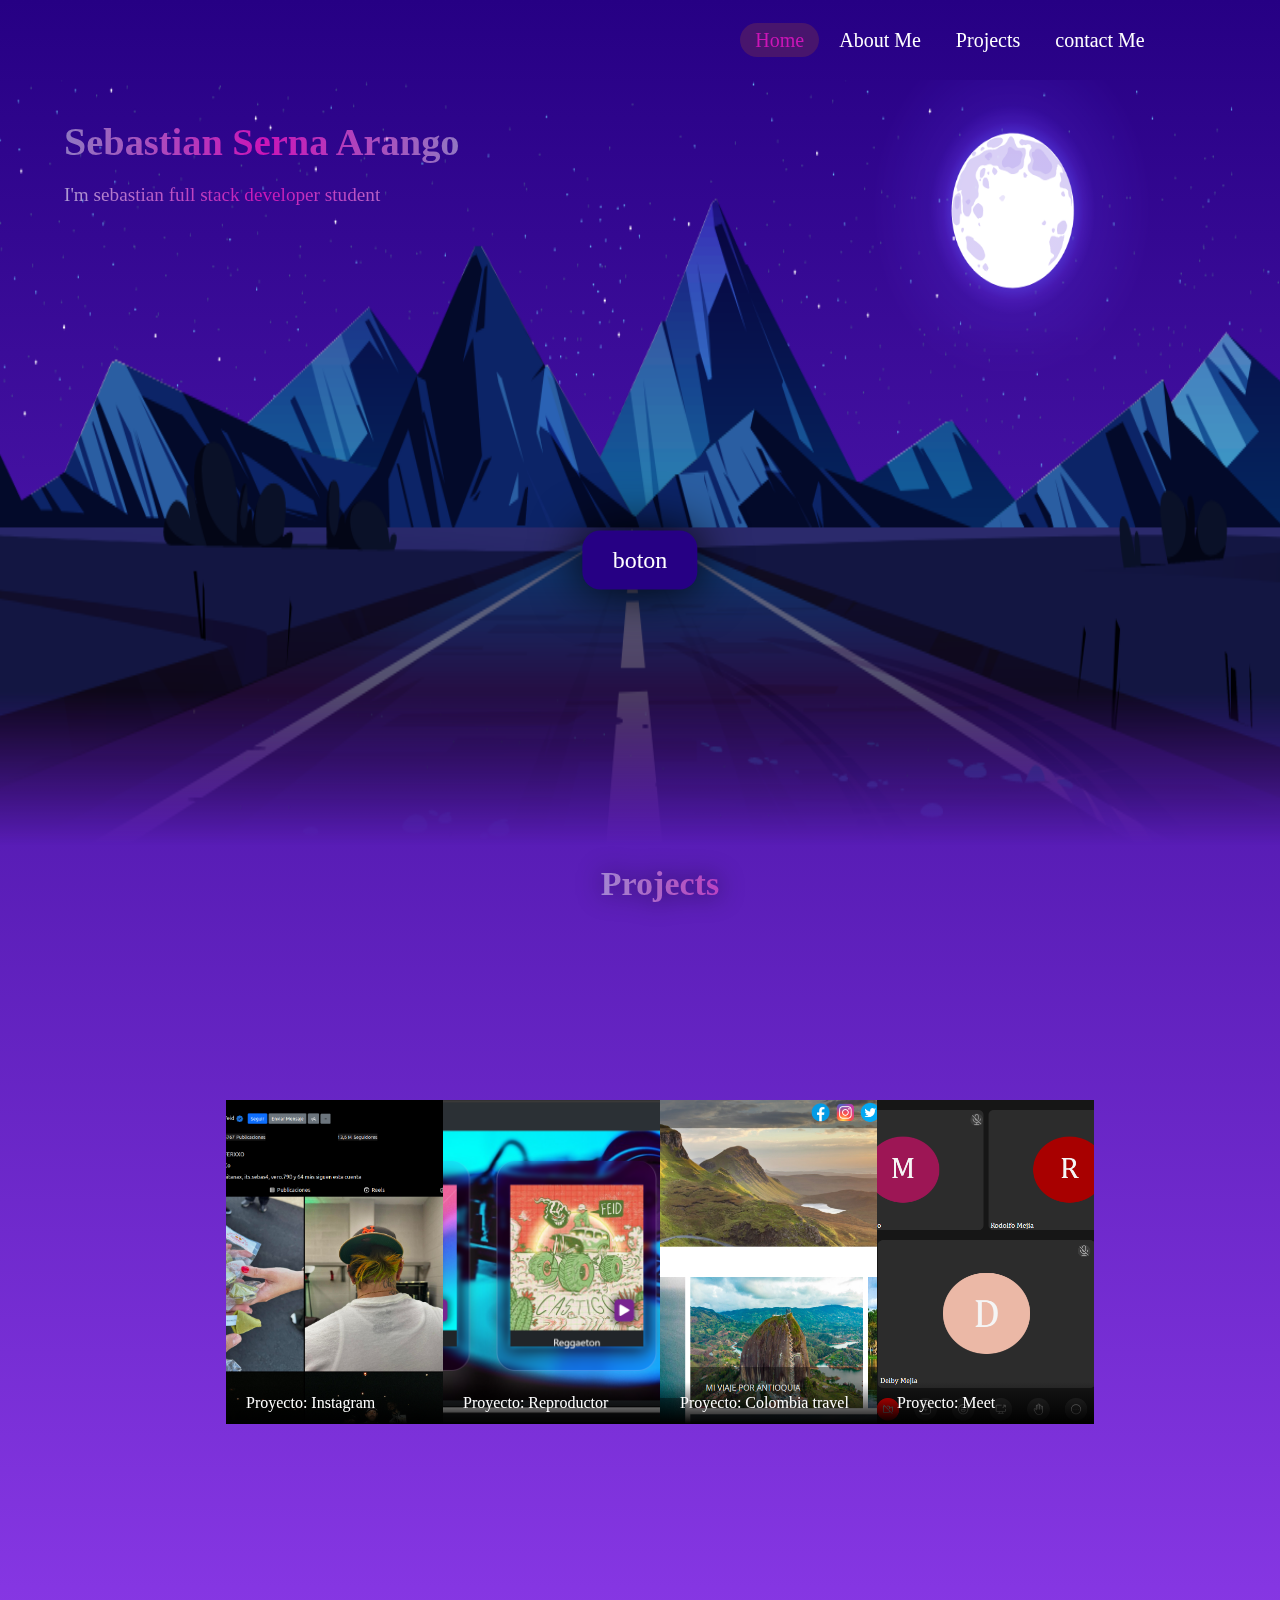
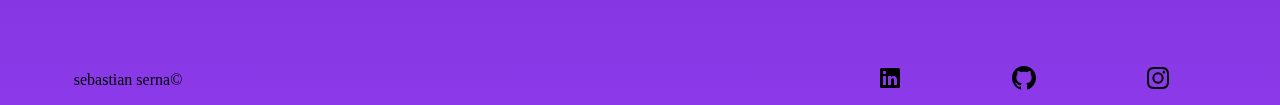
<file: index.html>
<!DOCTYPE html>
<html lang="en">
<head>
    <meta charset="UTF-8">
    <meta name="viewport" content="width=device-width, initial-scale=1.0">
    <link rel="stylesheet" href="./CSS/style.css">
    <title>Portafolio</title>
</head>
<body>
    <div class="grid_container">
        <header id="header">
            <div class="container_header">
                <div class="flex_item"></div>
                <nav class="flex_item" id="nav">
                    <ul class="button_nav">
                        <li><a href="./index.html" class="active">Home</a></li>
                        <li><a href="./pages/aboutMe.html">About Me</a></li>
                        <li><a href="#projects">Projects</a></li>
                        <li><a href="./pages/contactme.html">contact Me</a></li>
                    </ul>
                </nav>  
            </div>
            
        </header>
        <main id="main">
            <section class="parallax">
                <div class="name">
                   <h1><span>S</span>ebastian Serna Arango</h1> 
                   <p>I'm sebastian full stack developer student</p>
                </div>
                
               <img src="images/estrellas.png" alt="">
               <img src="images/luna.png" id="moon" alt="">
               <img src="images/background.png" alt="">
               <a href="#" class="button">boton</a>
            </section>
        </main>
        <section id="sidebar">
            
            <dir class="container_carrusel">
                <h3 id="projects">Projects</h3>
                <div class="carrusel">
                    <a href="https://darkot1.github.io/Instagram-v3/" target="_blank">
                        <img src="images/instagram.png" alt="">
                    <p>Proyecto: Instagram</p>
                    </a>
                    
                    <a href="https://darkot1.github.io/Reproductor/" target="_blank">
                        <img src="images/reproductor.png" alt="">
                        <p>Proyecto: Reproductor</p>
                    </a>
                    
                    <a href="https://darkot1.github.io/Colombia_travel/" target="_blank">
                        <img src="images/colombia.png" alt="">
                        <p>Proyecto: Colombia travel</p>
                    </a>
                    <a href="https://darkot1.github.io/MEET/" target="_blank">
                        <img src="images/meet.png" alt="">
                        <p>Proyecto: Meet</p>
                    </a>
                </div>
            </dir>
            

        </section>
        <footer id="footer">
            <section class="container_footer">
                <div class="copy">
                    <p>sebastian serna</p>&copy 
                </div>
                <div class="icons_redes">
                    <a href="https://www.linkedin.com/in/sebastian-serna-arango-1624832ba" target="_blank">
                        <svg xmlns="http://www.w3.org/2000/svg" viewBox="0 0 24 24" data-supported-dps="24x24"  class="mercado-match" width="24" height="24"        focusable="false">
                        <path d="M20.5 2h-17A1.5 1.5 0 002 3.5v17A1.5 1.5 0 003.5 22h17a1.5 1.5 0 001.5-1.5v-17A1.5 1.5 0 0020.5 2zM8 19H5v-9h3zM6.5 8.25A1.75 1.75 0 118.3 6.5a1.78 1.78 0 01-1.8 1.75zM19 19h-3v-4.74c0-1.42-.6-1.93-1.38-1.93A1.74 1.74 0 0013 14.19a.66.66 0 000 .14V19h-3v-9h2.9v1.3a3.11 3.11 0 012.7-1.4c1.55 0 3.36.86 3.36 3.66z"></path>
                        </svg>
                    </a>
                    <a href="https://github.com/Darkot1" target="_blank">
                        <svg aria-hidden="true" height="24" viewBox="0 0 16 16" version="1.1" width="24" data-view-component="true" class="octicon octicon-mark-github">
                            <path d="M8 0c4.42 0 8 3.58 8 8a8.013 8.013 0 0 1-5.45 7.59c-.4.08-.55-.17-.55-.38 0-.27.01-1.13.01-2.2 0-.75-.25-1.23-.54-1.48 1.78-.2 3.65-.88 3.65-3.95 0-.88-.31-1.59-.82-2.15.08-.2.36-1.02-.08-2.12 0 0-.67-.22-2.2.82-.64-.18-1.32-.27-2-.27-.68 0-1.36.09-2 .27-1.53-1.03-2.2-.82-2.2-.82-.44 1.1-.16 1.92-.08 2.12-.51.56-.82 1.28-.82 2.15 0 3.06 1.86 3.75 3.64 3.95-.23.2-.44.55-.51 1.07-.46.21-1.61.55-2.33-.66-.15-.24-.6-.83-1.23-.82-.67.01-.27.38.01.53.34.19.73.9.82 1.13.16.45.68 1.31 2.69.94 0 .67.01 1.3.01 1.49 0 .21-.15.45-.55.38A7.995 7.995 0 0 1 0 8c0-4.42 3.58-8 8-8Z"></path>
                        </svg>
                    </a>
                    <a href="https://www.instagram.com/sebas_blister/" target="_blank">
                        <svg aria-label="Instagram" class="x1lliihq x1n2onr6 x5n08af"  height="24" role="img" viewBox="0 0 24 24" width="24"><path d="M12 2.982c2.937 0 3.285.011 4.445.064a6.087 6.087 0 0 1 2.042.379 3.408 3.408 0 0 1 1.265.823 3.408 3.408 0 0 1 .823 1.265 6.087 6.087 0 0 1 .379 2.042c.053 1.16.064 1.508.064 4.445s-.011 3.285-.064 4.445a6.087 6.087 0 0 1-.379 2.042 3.643 3.643 0 0 1-2.088 2.088 6.087 6.087 0 0 1-2.042.379c-1.16.053-1.508.064-4.445.064s-3.285-.011-4.445-.064a6.087 6.087 0 0 1-2.043-.379 3.408 3.408 0 0 1-1.264-.823 3.408 3.408 0 0 1-.823-1.265 6.087 6.087 0 0 1-.379-2.042c-.053-1.16-.064-1.508-.064-4.445s.011-3.285.064-4.445a6.087 6.087 0 0 1 .379-2.042 3.408 3.408 0 0 1 .823-1.265 3.408 3.408 0 0 1 1.265-.823 6.087 6.087 0 0 1 2.042-.379c1.16-.053 1.508-.064 4.445-.064M12 1c-2.987 0-3.362.013-4.535.066a8.074 8.074 0 0 0-2.67.511 5.392 5.392 0 0 0-1.949 1.27 5.392 5.392 0 0 0-1.269 1.948 8.074 8.074 0 0 0-.51 2.67C1.012 8.638 1 9.013 1 12s.013 3.362.066 4.535a8.074 8.074 0 0 0 .511 2.67 5.392 5.392 0 0 0 1.27 1.949 5.392 5.392 0 0 0 1.948 1.269 8.074 8.074 0 0 0 2.67.51C8.638 22.988 9.013 23 12 23s3.362-.013 4.535-.066a8.074 8.074 0 0 0 2.67-.511 5.625 5.625 0 0 0 3.218-3.218 8.074 8.074 0 0 0 .51-2.67C22.988 15.362 23 14.987 23 12s-.013-3.362-.066-4.535a8.074 8.074 0 0 0-.511-2.67 5.392 5.392 0 0 0-1.27-1.949 5.392 5.392 0 0 0-1.948-1.269 8.074 8.074 0 0 0-2.67-.51C15.362 1.012 14.987 1 12 1Zm0 5.351A5.649 5.649 0 1 0 17.649 12 5.649 5.649 0 0 0 12 6.351Zm0 9.316A3.667 3.667 0 1 1 15.667 12 3.667 3.667 0 0 1 12 15.667Zm5.872-10.859a1.32 1.32 0 1 0 1.32 1.32 1.32 1.32 0 0 0-1.32-1.32Z"></path></svg>
                    </a>
                </div>
            </section>
        </footer>
    </div>
   
</body>
</html>
</file>
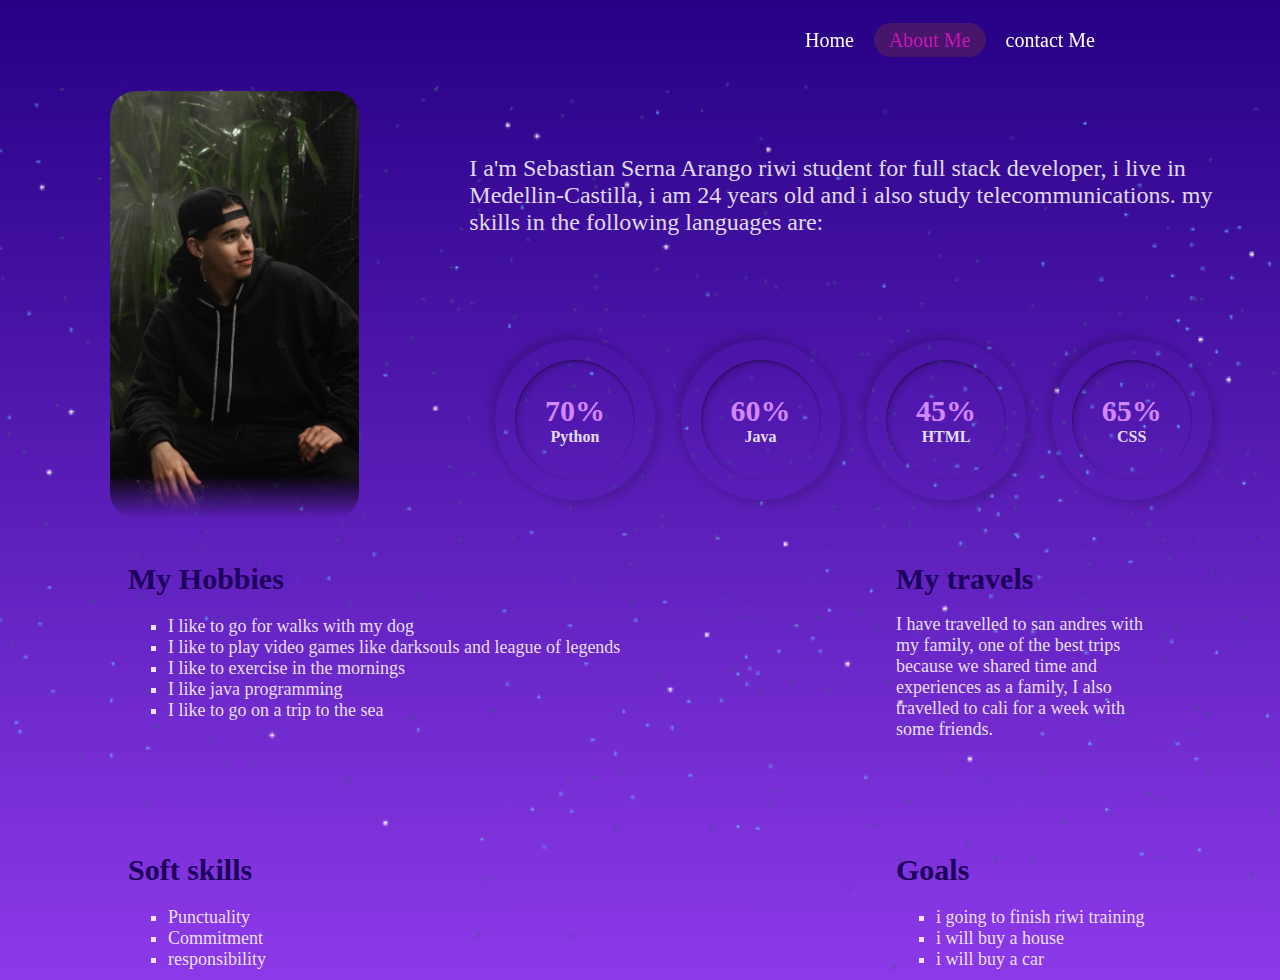
<file: pages/aboutMe.html>
<!DOCTYPE html>
<html lang="en">
<head>
    <meta charset="UTF-8">
    <meta name="viewport" content="width=device-width, initial-scale=1.0">
    <link rel="stylesheet" href="../CSS/aboutme.css">
    <title>AboutMe</title>
</head>
<body>
    <div class="grid_container">
        <header id="header">
            <div class="container_header">
                <div class="flex_item"></div>
                <nav class="flex_item" id="nav">
                    <ul class="button_nav">
                        <li><a href="../index.html">Home</a></li>
                        <li><a href="../pages/aboutMe.html" class="active">About Me</a></li>
                        <li><a href="../pages/contactme.html">contact Me</a></li>
                    </ul>
                </nav>  
            </div>
        </header>
        <main id="main">
            <section class="parallax">
                <div class="me">
                    <img src="../images/profile.jpg" alt="">
                </div>
                <div class="container_info">
                    <div class="info">
                        <p>I a'm Sebastian Serna Arango riwi student for full stack developer, i live in Medellin-Castilla, i am 24 years old and i also study telecommunications. my skills in the following languages are:</p>
                    </div>
                    <div class="container_skills">
                        <div class="skills">
                            <div class="outer">
                                <div class="inner">
                                    <div class="number" id="HTML">70%</div>
                                    <P>Python</P>
                                </div>
                            </div>
                            <svg width="160px" height="160px">
                                <circle id="python" cx="80" cy="80" r="70"/>
                            </svg>
                        </div>
                        <div class="skills">
                            <div class="outer">
                                <div class="inner">
                                    <div class="number" id="HTML">60%</div>
                                    <P>Java</P>
                                </div>
                            </div>
                            <svg width="160px" height="160px">
                                <circle id="java" cx="80" cy="80" r="70"/>
                            </svg>
                        </div>
                        <div class="skills">
                            <div class="outer">
                                <div class="inner">
                                    <div class="number" id="HTML">45%</div>
                                    <P>HTML</P>
                                </div>
                            </div>
                            <svg width="160px" height="160px">
                                <circle id="html" cx="80" cy="80" r="70"/>
                            </svg>
                        </div>
                        <div class="skills">
                            <div class="outer">
                                <div class="inner">
                                    <div class="number" id="HTML">65%</div>
                                    <P>CSS</P>
                                </div>
                            </div>
                            <svg width="160px" height="160px">
                                <circle id="css" cx="80" cy="80" r="70"/>
                            </svg>
                        </div>
                    </div>
                    
                 
                </div>                
            </section>
            <section class="hobbies">
                
                <div class="list_hobbies">
                    <h3>My Hobbies</h3>   
                    <ul>
                        <li>I like to go for walks with my dog</li>
                        <li>I like to play video games like darksouls and league of legends</li>
                        <li>I like to exercise in the mornings </li>
                        <li>I like java programming </li>
                        <li>I like to go on a trip to the sea</li>
                    </ul>
                </div>
                <div class="space">
                    <h3>My travels</h3>
                    <p>I have travelled to san andres with my family, one of the best trips because we shared time and experiences as a family, I also travelled to cali for a week with some friends.</p>
                </div>
            </section>
            <section class="container_soft_skills">
                <div class="soft_skills">
                    <h3>Soft skills</h3>
                    <ul>
                        <li>Punctuality</li>
                        <li>Commitment</li>
                        <li>responsibility</li>
                    </ul>
                </div>
                <div class="goals">
                    <h3>Goals</h3>
                    <ul>
                        <li>i going to finish riwi training</li>
                        <li>i will buy a house</li>
                        <li>i will buy a car</li>
                    </ul>
                </div>
            </section>
            











        </main>





    </div>
</body>
</html>
</file>
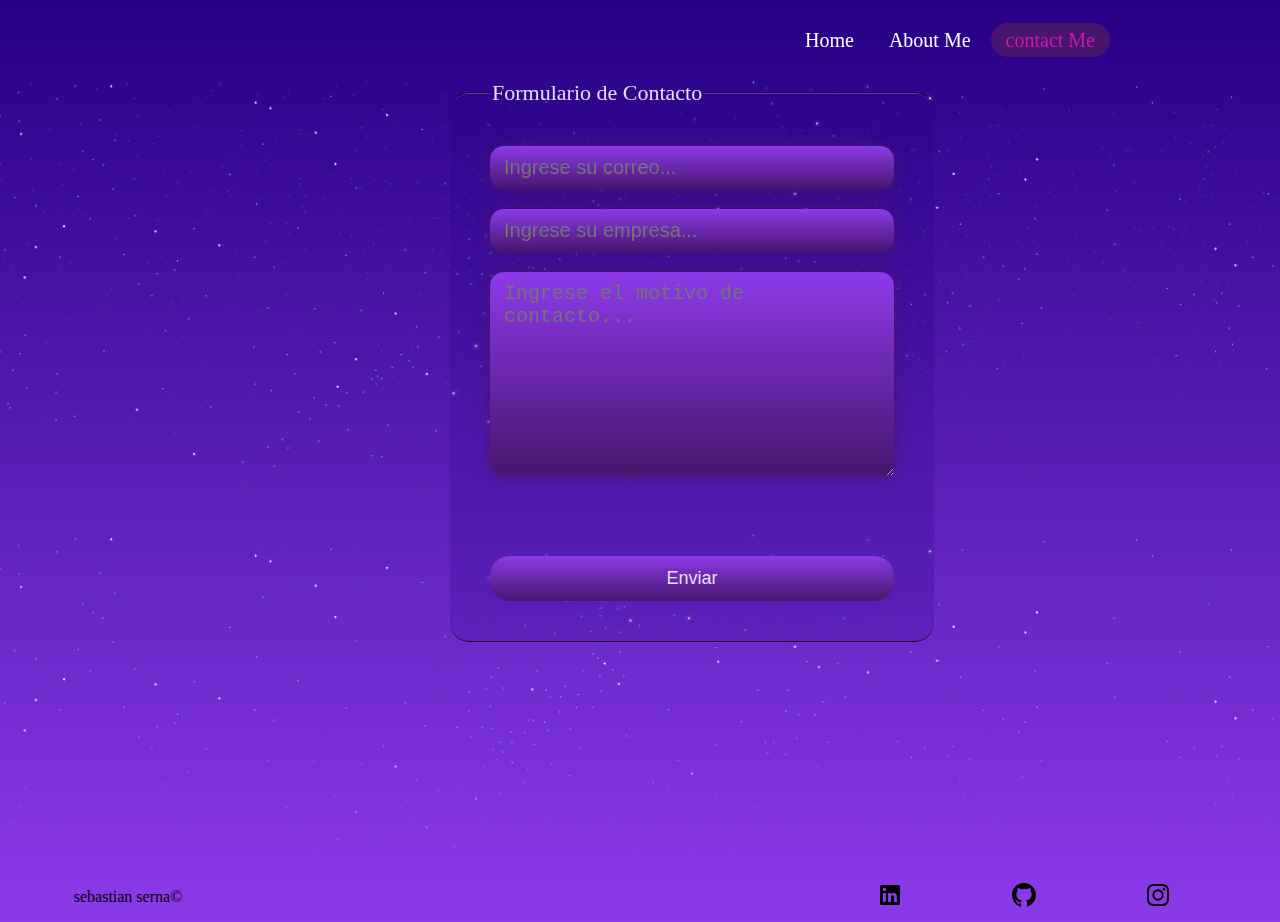
<file: pages/contactme.html>
<!DOCTYPE html>
<html lang="en">
<head>
    <meta charset="UTF-8">
    <meta name="viewport" content="width=device-width, initial-scale=1.0">
    <link rel="stylesheet" href="../CSS/contactme.css">
    <title>contactMe</title>
</head>
<body>
    <div class="grid_container">
        <header id="header">
            <div class="container_header">
                <div class="flex_item"></div>
                <nav class="flex_item" id="nav">
                    <ul class="button_nav">
                        <li><a href="../index.html">Home</a></li>
                        <li><a href="../pages/aboutMe.html" >About Me</a></li>
                        <li><a href="../pages/contactme.html" class="active">contact Me</a></li>
                    </ul>
                </nav>  
            </div>
        </header>
        <main id="main">
            <section class="parallax">
                <div class="contact">
                    <fieldset>
                        <legend>Formulario de Contacto</legend>
                        <form action="contact">
                            <input type="email" name="email" id="email" placeholder="Ingrese su correo...">
                            <input type="text" name="empresa" id="empresa" placeholder="Ingrese su empresa...">
                            <textarea name="comentario" id="comentario" cols="30" rows="8" placeholder="Ingrese el motivo de contacto..."></textarea>
                            <button>Enviar</button>
                        </form>
                    </fieldset>
                </div>
            </section>
        </main>
        <footer id="footer">
            <section class="container_footer">
                <div class="copy">
                    <p>sebastian serna</p>&copy 
                </div>
                <div class="icons_redes">
                    <a href="https://www.linkedin.com/in/sebastian-serna-arango-1624832ba" target="_blank">
                        <svg xmlns="http://www.w3.org/2000/svg" viewBox="0 0 24 24" data-supported-dps="24x24"  class="mercado-match" width="24" height="24"        focusable="false">
                        <path d="M20.5 2h-17A1.5 1.5 0 002 3.5v17A1.5 1.5 0 003.5 22h17a1.5 1.5 0 001.5-1.5v-17A1.5 1.5 0 0020.5 2zM8 19H5v-9h3zM6.5 8.25A1.75 1.75 0 118.3 6.5a1.78 1.78 0 01-1.8 1.75zM19 19h-3v-4.74c0-1.42-.6-1.93-1.38-1.93A1.74 1.74 0 0013 14.19a.66.66 0 000 .14V19h-3v-9h2.9v1.3a3.11 3.11 0 012.7-1.4c1.55 0 3.36.86 3.36 3.66z"></path>
                        </svg>
                    </a>
                    <a href="https://github.com/Darkot1" target="_blank">
                        <svg aria-hidden="true" height="24" viewBox="0 0 16 16" version="1.1" width="24" data-view-component="true" class="octicon octicon-mark-github">
                            <path d="M8 0c4.42 0 8 3.58 8 8a8.013 8.013 0 0 1-5.45 7.59c-.4.08-.55-.17-.55-.38 0-.27.01-1.13.01-2.2 0-.75-.25-1.23-.54-1.48 1.78-.2 3.65-.88 3.65-3.95 0-.88-.31-1.59-.82-2.15.08-.2.36-1.02-.08-2.12 0 0-.67-.22-2.2.82-.64-.18-1.32-.27-2-.27-.68 0-1.36.09-2 .27-1.53-1.03-2.2-.82-2.2-.82-.44 1.1-.16 1.92-.08 2.12-.51.56-.82 1.28-.82 2.15 0 3.06 1.86 3.75 3.64 3.95-.23.2-.44.55-.51 1.07-.46.21-1.61.55-2.33-.66-.15-.24-.6-.83-1.23-.82-.67.01-.27.38.01.53.34.19.73.9.82 1.13.16.45.68 1.31 2.69.94 0 .67.01 1.3.01 1.49 0 .21-.15.45-.55.38A7.995 7.995 0 0 1 0 8c0-4.42 3.58-8 8-8Z"></path>
                        </svg>
                    </a>
                    <a href="https://www.instagram.com/sebas_blister/" target="_blank">
                        <svg aria-label="Instagram" class="x1lliihq x1n2onr6 x5n08af"  height="24" role="img" viewBox="0 0 24 24" width="24"><path d="M12 2.982c2.937 0 3.285.011 4.445.064a6.087 6.087 0 0 1 2.042.379 3.408 3.408 0 0 1 1.265.823 3.408 3.408 0 0 1 .823 1.265 6.087 6.087 0 0 1 .379 2.042c.053 1.16.064 1.508.064 4.445s-.011 3.285-.064 4.445a6.087 6.087 0 0 1-.379 2.042 3.643 3.643 0 0 1-2.088 2.088 6.087 6.087 0 0 1-2.042.379c-1.16.053-1.508.064-4.445.064s-3.285-.011-4.445-.064a6.087 6.087 0 0 1-2.043-.379 3.408 3.408 0 0 1-1.264-.823 3.408 3.408 0 0 1-.823-1.265 6.087 6.087 0 0 1-.379-2.042c-.053-1.16-.064-1.508-.064-4.445s.011-3.285.064-4.445a6.087 6.087 0 0 1 .379-2.042 3.408 3.408 0 0 1 .823-1.265 3.408 3.408 0 0 1 1.265-.823 6.087 6.087 0 0 1 2.042-.379c1.16-.053 1.508-.064 4.445-.064M12 1c-2.987 0-3.362.013-4.535.066a8.074 8.074 0 0 0-2.67.511 5.392 5.392 0 0 0-1.949 1.27 5.392 5.392 0 0 0-1.269 1.948 8.074 8.074 0 0 0-.51 2.67C1.012 8.638 1 9.013 1 12s.013 3.362.066 4.535a8.074 8.074 0 0 0 .511 2.67 5.392 5.392 0 0 0 1.27 1.949 5.392 5.392 0 0 0 1.948 1.269 8.074 8.074 0 0 0 2.67.51C8.638 22.988 9.013 23 12 23s3.362-.013 4.535-.066a8.074 8.074 0 0 0 2.67-.511 5.625 5.625 0 0 0 3.218-3.218 8.074 8.074 0 0 0 .51-2.67C22.988 15.362 23 14.987 23 12s-.013-3.362-.066-4.535a8.074 8.074 0 0 0-.511-2.67 5.392 5.392 0 0 0-1.27-1.949 5.392 5.392 0 0 0-1.948-1.269 8.074 8.074 0 0 0-2.67-.51C15.362 1.012 14.987 1 12 1Zm0 5.351A5.649 5.649 0 1 0 17.649 12 5.649 5.649 0 0 0 12 6.351Zm0 9.316A3.667 3.667 0 1 1 15.667 12 3.667 3.667 0 0 1 12 15.667Zm5.872-10.859a1.32 1.32 0 1 0 1.32 1.32 1.32 1.32 0 0 0-1.32-1.32Z"></path></svg>
                    </a>
                </div>
            </section>
        </footer>




    </div>
</body>
</html>
</file>
<file: CSS/style.css>
*{
    box-sizing: border-box;
    scroll-behavior: smooth;
}

/*Dar propiedades a los contenedores del grid*/
body{
    margin: 0;
    padding: 0;
    background: linear-gradient(#260084,#8c3ae9);
    
    
}
#header{
    grid-area: header;
    position: sticky;
    top: 0;
    padding: 8px 0;
    z-index: 100;
}

#main{
   
    grid-area: main;
}

#sidebar{ 
    grid-area: sidebar;
    
}

#footer{
    grid-area: footer;
}

/*LAYOUT DE LA PAGINA*/
.grid_container{
    display: grid;
    grid-template: 
    "header"  80px
    "main"    85vh
    "sidebar" 90vh
    "footer"  50px 
    ;
    
}

/*HEADER Y BOTONES DE NAVEGACION*/
.container_header{
    height: 100%;
    display: flex;
    justify-content: center;
    align-items: center;
    padding: 10px 20px;
    flex-wrap: wrap;
}

.flex_item{
    width: 50%;
    text-align: center;
    
}

.container_header div{
    color: #fff;
    font-weight: 700;
    text-decoration: none;
    font-size: 2em;
    text-transform: uppercase;
    letter-spacing: 2px;
}
.button_nav{
    list-style: none;
    padding: 0;
    margin: 0;
    display: flex;
    gap: 5px;
    justify-content: center;
}
.button_nav li a{
    padding: 6px 15px;
    text-decoration: none;
    color: #fff;
    border-radius: 20px;
    font-size: 20px;
}

.button_nav li a:hover,
.button_nav li a.active{
    background-color: #48156D;
    color: #CB15B7;
    z-index: 1000;
}   

/*IMAGEN DE FONDO PARA EL PARALLAX *JAVASCRIPT**/
.parallax{
    position: relative;
    width: 100%;
    height: 100%;
}

.parallax img{
    position: absolute;
    top: 0;
    right: 0;
    width: 100%;
    height: 100%;
    object-fit: fill;
    mask-image: linear-gradient(#000 80%, transparent);
    
}

.parallax #moon{
    mix-blend-mode: screen;
    width: 22%;
    height: 40%;
    top: 0;
    right: 10%
}

.parallax .name{
    width: 35%;
    height: 40vh;
    position: absolute;
    top: 5%;
    right: 60%;
    columns: #fff;
    white-space: nowrap;
    font-size: 1.5vw;
    z-index: 9;
    margin: 0;
}


/*SECCION DEL NOMBRE E INFO*/
.name h1{
    margin: 0;
    background: linear-gradient(to right,#fff7, #CB15B7, #fff7);
    background-size: 400px;
    -webkit-text-fill-color: transparent;
    background-clip: text;
    animation: animate 8s linear reverse infinite;
}
.name span{
    font-size: 2.5rem;
}

.name p{
    background: linear-gradient(to right,#fff9, #CB15B7, #fff9);
    background-size: 400px;
    -webkit-text-fill-color: transparent;
    background-clip: text;
    animation: animate 8s linear reverse infinite;
}


.parallax .button{
    
    padding: 16px 30px;
    font-size: 24px;
    position: absolute;
    top: 55%;
    right: 50%;
    transform: translate(50%,50%);
    background-color: #260084;
    box-shadow: #000 0 0 50px ;
    color: #fff;
    text-decoration: none;
    border-radius: 18px;
    z-index: 1000;

}

.parallax .button:hover{
    color: #F052F8;
    font-size: 26px;
}


/*SECCION ASIDE DE GALERIA CON PROYECTOS*/
.container_carrusel{
    margin: 0;
    height: 100%;
    width: 100%;
    display: flex;
    flex-direction: column;
    align-items: center;
    justify-content: space-between;
}
 
#projects{
    height: 10vh;
    margin: 20px;
    font-size: 34px;
    background: linear-gradient(to right,#fff7, #CB15B7, #fff7);
    background-size: 400px;
    -webkit-text-fill-color: transparent;
    background-clip: text;
    animation: animate 15s linear reverse infinite;
    filter: drop-shadow(#000 0 0 13px);
}

@keyframes animate {
    0%{
        background-position: 0%;
    }
    100%{
        background-position: 400%;
    }
}

.carrusel{
    display: flex;
    flex-wrap: nowrap;
    width: 70%;
    height: 50%;
    margin-bottom : 150px;
}

.carrusel a{
    width: 30%;
    height: 80%;
    padding: 0;
    position: relative;
    transition: 2.2s ease;
    
}

.carrusel a p{
    position: absolute;
    bottom: 0;
    width: 100%;
    margin: 0;
    padding: 12px 20px;
    text-decoration: none;
    background: linear-gradient(transparent, #000);
    color: #fff;
}

.carrusel img{
    width: 100%;
    height: 100%;
    object-fit: cover;
    transform: scale();
    transition: 2.2s ease;
    
}

.carrusel a:hover{
    width: 100%;
    margin: 0 12px;
    filter: drop-shadow(#000 0 0 30px) 
}

.carrusel a:hover{
    display: block;
}

/*SECCION FOOTER*/

.container_footer{
    width: 100%;
    height: 100%;
    display: flex;
    justify-content: space-between;
}

.copy{
    display: flex;
    width: 20%;
    justify-content: center;
    align-items: center;

}

.icons_redes{
    height: 100%;
    width: 40%;
    display: flex;
    justify-content: space-evenly;
    align-items: center;
}
</file>
<file: CSS/aboutme.css>
*{
    box-sizing: border-box;
    scroll-behavior: smooth;
}

/*Dar propiedades a los contenedores del grid*/
body{
    margin: 0;
    padding: 0;
    background: linear-gradient(#260084,#8c3ae9);
    
}
#header{
    grid-area: header;
    position: sticky;
    top: 0;
    padding: 8px 0;
    z-index: 100;
}

#main{
    grid-area: main;
    background-image: url(../images/estrellas.png);
    background-size: cover;
    display: flex;
    flex-direction: column;
    justify-content: space-around;
}

/*LAYOUT DE LA PAGINA*/
.grid_container{
    display: grid;
    grid-template: 
    "header"  80px
    "main"    100vh
}



/*HEADER Y BOTONES DE NAVEGACION*/
.container_header{
    height: 100%;
    display: flex;
    justify-content: center;
    align-items: center;
    padding: 10px 20px;
    flex-wrap: wrap;
}

.flex_item{
    width: 50%;
    text-align: center;
    
}

.container_header div{
    color: #fff;
    font-weight: 700;
    text-decoration: none;
    font-size: 2em;
    text-transform: uppercase;
    letter-spacing: 2px;
}
.button_nav{
    list-style: none;
    padding: 0;
    margin: 0;
    display: flex;
    gap: 5px;
    justify-content: center;
}
.button_nav li a{
    padding: 6px 15px;
    text-decoration: none;
    color: #fff;
    border-radius: 20px;
    font-size: 20px;
}

.button_nav li a:hover,
.button_nav li a.active{
    background-color: #48156D;
    color: #CB15B7;
    z-index: 1000;
}   

/*SECCION MAIN*/
.parallax{
    width: 100%;
    height: 50%;
    display: flex;
    justify-content: space-evenly;

}

.me{
    width: 30%;
    height: 100%;
    display: flex;
    justify-content: center;
    

}

.me img{
    width: 65%;
    height: 95%;
    object-fit: cover;
    object-position: center;
    mask-image: linear-gradient(#000 90%, transparent);
    box-shadow: #000 0 0 50px ;
    border-radius: 25px;
}

.container_info{
    width: 60%;
    display: flex;
    flex-direction: column;
    justify-content: space-around;
    align-items: center;
}

.info{
    font-size: 24px;
    color: #fffd;
    word-break: keep-all;
}
.container_skills{
    width: 100%;
    display: flex;
    justify-content: space-evenly;
}
.container_skills p{
    margin: 0;
    color: #fffd;
    font-weight: 600;
}

.skills{
    width: 160px;
    height: 160px;
    position: relative;
}

.outer{
    width: 160px;
    height: 160px;
    padding: 20px;
    box-shadow: 6px 6px 10px -1px rgba(0, 0 , 0, 0.15),
    -6px -6px 10px -1px rgba(0, 0, 0, 0.15);
    border-radius: 50%;

}

.inner{
    width: 120px;
    height: 120px;
    box-shadow: inset 4px 4px 6px -1px rgba(0, 0, 0, 0.2),
    inset 0px 1px 1px 1px rgba(0, 0, 0, 0.2);
    border-radius: 50%;
    display: flex;
    flex-direction: column;
    justify-content: center;
    align-items: center;

}

.number{
    font-weight: 600;
    color: #d287fd;
    font-size: 30px;

}

#python {
    fill: none;
    stroke: #CB15B7;
    stroke-width: 20px;
    stroke-dasharray: 450;
    stroke-dashoffset: 450;
    animation: python 2s linear forwards;
}

@keyframes python{
    100%{
        stroke-dashoffset: 135;
    }
}

#java {
    fill: none;
    stroke: #CB15B7;
    stroke-width: 20px;
    stroke-dasharray: 450;
    stroke-dashoffset: 450;
    animation: java 2s linear forwards;
}

@keyframes java{
    100%{
        stroke-dashoffset: 180;
    }
}

#html{
    fill: none;
    stroke: #CB15B7;
    stroke-width: 20px;
    stroke-dasharray: 450;
    stroke-dashoffset: 450;
    animation: html 2s linear forwards;
}

@keyframes html{
    100%{
        stroke-dashoffset: 247.5;
    }
}

#css{
    fill: none;
    stroke: #CB15B7;
    stroke-width: 20px;
    stroke-dasharray: 450;
    stroke-dashoffset: 450;
    animation: css 2s linear forwards;
}

@keyframes css{
    100%{
        stroke-dashoffset: 157.5;
    }
}

svg{
    position: absolute;
    top: 0;
    left: 0;
}

.hobbies{
    height: 30%;
    width: 100%;
    display: flex;
    justify-content: space-evenly;
}

.list_hobbies, .soft_skills, .goals{
    width: 50%;
    color: #fffd;
}
.list_hobbies h3, .soft_skills h3, .goals h3{
    font-size: 30px;
    margin: 0;
    margin-bottom: 20px;
    color: #1b015c;
}
.list_hobbies ul, .soft_skills ul, .goals ul{
    margin: 0;
    font-size: 18px;
    list-style:square;
}

.space, .goals{
    width: 20%;
}

.space h3{
    color: #1b015c;
    font-size: 30px;
    margin: 0;
}

.space p{
    color: #fffd;
    font-size: 18px;
}

.container_soft_skills{
    display: flex;
    justify-content: space-evenly;
}
</file>
<file: CSS/contactme.css>
*{
    box-sizing: border-box;
    scroll-behavior: smooth;
}

/*Dar propiedades a los contenedores del grid*/
body{
    margin: 0;
    padding: 0;
    background: linear-gradient(#260084,#8c3ae9);
}
#header{
    grid-area: header;
    position: sticky;
    top: 0;
    padding: 8px 0;
    z-index: 100;
}

#main{
    grid-area: main;
    background-image: url(../images/estrellas.png);
    background-size: contain;
    mask-image: linear-gradient(#000 80%, transparent);
    display: flex;
    justify-content: center;
    align-items: center;
}
#footer{
    grid-area: footer;
}

/*LAYOUT DE LA PAGINA*/
.grid_container{
    display: grid;
    grid-template: 
    "header"  80px
    "main"    88vh
    "footer"  50px
    ;
    
}



/*HEADER Y BOTONES DE NAVEGACION*/
.container_header{
    height: 100%;
    display: flex;
    justify-content: center;
    align-items: center;
    padding: 10px 20px;
    flex-wrap: wrap;
}

.flex_item{
    width: 50%;
    text-align: center;
    
}

.container_header div{
    color: #fff;
    font-weight: 700;
    text-decoration: none;
    font-size: 2em;
    text-transform: uppercase;
    letter-spacing: 2px;
}
.button_nav{
    list-style: none;
    padding: 0;
    margin: 0;
    display: flex;
    gap: 5px;
    justify-content: center;
}
.button_nav li a{
    padding: 6px 15px;
    text-decoration: none;
    color: #fff;
    border-radius: 20px;
    font-size: 20px;
}

.button_nav li a:hover,
.button_nav li a.active{
    background-color: #48156D;
    color: #CB15B7;
    z-index: 1000;
}   

/*SECCION MAIN*/
.parallax{  
    width: 100%;
    height: 100%;
    display: flex;
    justify-content: center;
    align-items: start;
}


.contact{
    width: 30%;
    height: 80%;
}

.contact form{
    display: flex;
    flex-direction: column;
    gap: 20px;
}

.contact form input, textarea{
    padding: 10px 14px;
    background: linear-gradient(#8c3ae9, #48156D);
    color: #fffd;
    font-size: 20px;
    border: transparent;
    border-radius: 14px;
    box-shadow: 0 0 15px #48156D ;
}

fieldset{
    border-left: transparent;
    border-right: transparent;
    padding: 40px;
    border-radius: 20px;
    background-color: #25008433;
    backdrop-filter: blur(2px);
    color: #fffd;
    border-color: #48156D;
    font-size: 22px;
}

form button{
    margin-top: 60px;
    color: #fffd;
    font-size: 18px;
    background: linear-gradient(#8c3ae9, #48156D);
    border: transparent;
    padding: 12px 0;
    border-radius: 20px;
}

form button:hover{
    background: linear-gradient(#9437ff, #330057);;
    cursor:pointer;
}


/*FOOTER SECCION*/
.container_footer{
    width: 100%;
    height: 100%;
    display: flex;
    justify-content: space-between;
}

.copy{
    display: flex;
    width: 20%;
    justify-content: center;
    align-items: center;

}

.icons_redes{
    height: 100%;
    width: 40%;
    display: flex;
    justify-content: space-evenly;
    align-items: center;
}
</file>
